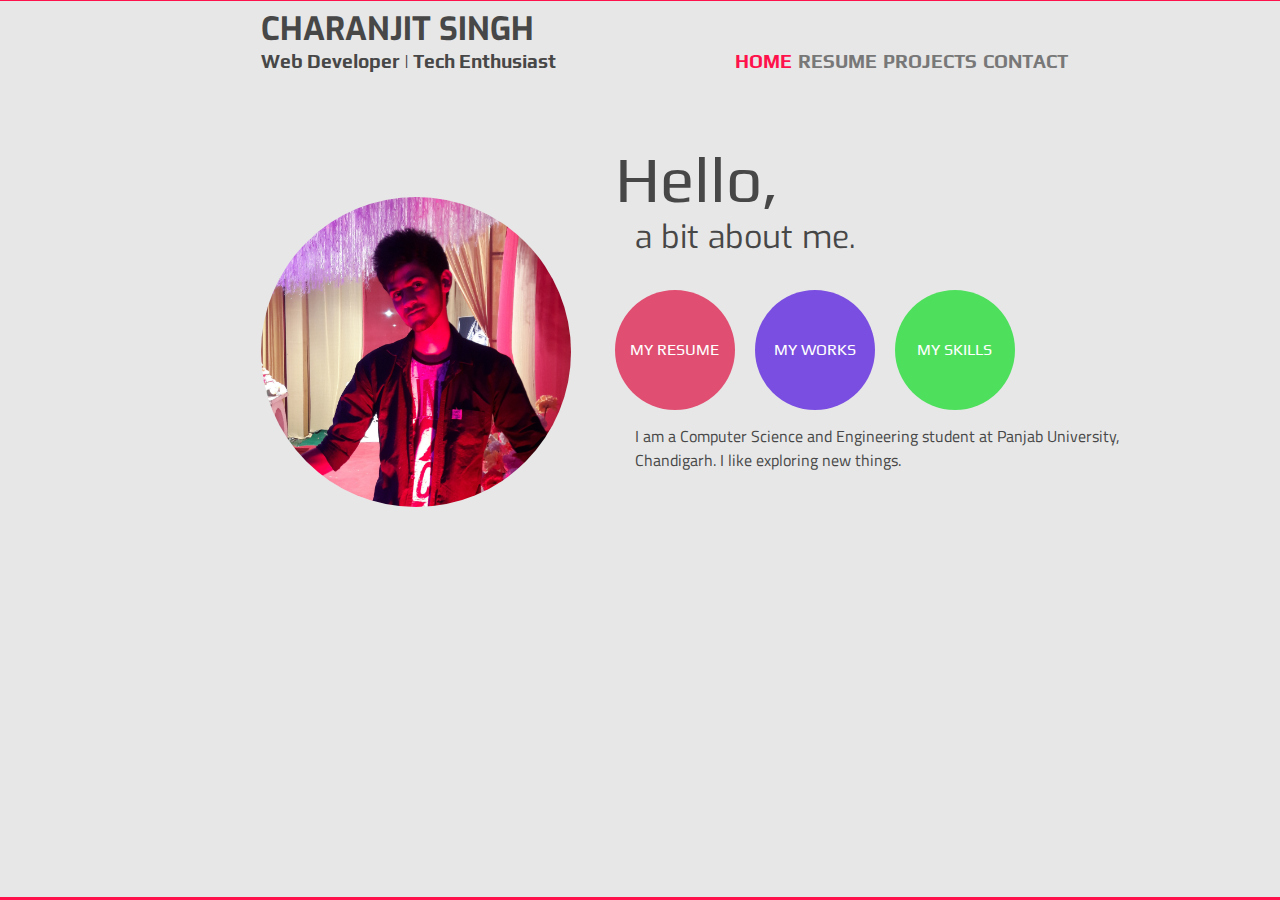
<file: index.html>
<!DOCTYPE html>
<html>
<head>
	<link href="https://fonts.googleapis.com/css?family=Exo|Play|Titillium+Web" rel="stylesheet">

	<link rel="stylesheet" type="text/css" href="style.css">
	<title>Charanjit Singh</title>
</head>
<body>

<div class="uper"></div>
<div class="content-container">
		<div class="header">
		<div class="name">
			CHARANJIT SINGH
		</div>
		<span class="title">Web Developer | Tech Enthusiast</span>
		<span class="navbar">
			<a href="#" class="selected">HOME</a>
			<a href="resume.html">RESUME</a>
			<a href="resume.html#projects">PROJECTS</a>
			<a href="contact.html">CONTACT</a>
		</span>
			
		</div>
		<div class="content">
		<div class="left-content ">
			<img src="static/image.jpeg" class="round-img">
		</div>
		<div class="right-content ">
		<h1>Hello,</h1>
		<h3>a bit about me.</h3>
		<div class="circle-holderer">
			<a class="circle-link bg-1" href="resume.html"><div>MY RESUME</div></a>
			<a class="circle-link bg-2" href="resume.html#projects"><div>MY WORKS</div></a>
			<a class="circle-link bg-3" href="resume.html"><div>MY SKILLS</div></a>
		</div>

		<div>
		<p style="margin-top: 10px"> I am a Computer Science and Engineering student at Panjab University, Chandigarh. 
		I like exploring new things. </p>
		</div>
			
		</div>
		
		</div>
</div>

<div class="footer">
	
</div>

</body>
</html>
</file>
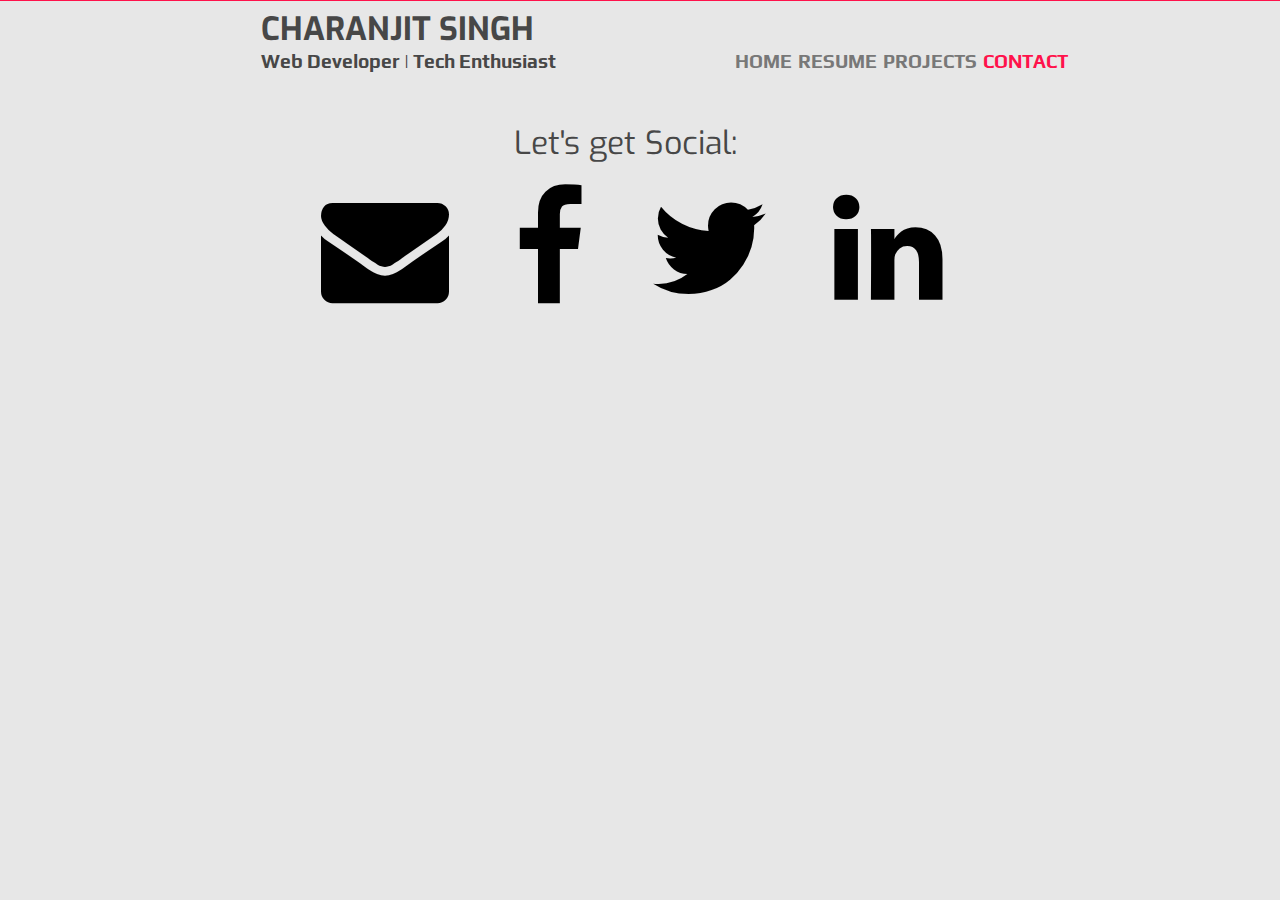
<file: contact.html>
<!DOCTYPE html>
<html>

<head>
    <link href="https://fonts.googleapis.com/css?family=Exo|Play|Titillium+Web" rel="stylesheet">
    <link rel="stylesheet" type="text/css" href="style.css">
    <link rel="stylesheet" href="https://cdnjs.cloudflare.com/ajax/libs/font-awesome/4.7.0/css/font-awesome.min.css">
    <title>Contact | Charanjit Singh</title>
</head>

<body>
    <div class="uper"></div>
    <div class="content-container">
        <div class="header">
            <div class="name">
                CHARANJIT SINGH
            </div>
            <span class="title">Web Developer | Tech Enthusiast</span>
            <span class="navbar">
			<a href="index.html" >HOME</a>
			<a href="#" >RESUME</a>
			<a href="resume.html#projects">PROJECTS</a>
			<a href="contact.html" class="selected">CONTACT</a>
		</span>
            <div class="heading-contact">Let's get Social:</div>
            <div class="icon-holder">
                <a href="mailto://charanjitdotsingh@gmail.com">
		<i class="fa fa-envelope" aria-hidden="true" ></i>
		</a>
                <a href="http://facebook.com/rahul7589244662" target="_blank">
		<i class="fa fa-facebook-f" aria-hidden="true" ></i>
		</a>
                <a href="http://twitter.com">
		<i class="fa fa-twitter" aria-hidden="true" ></i>
		</a>
                <a href="http://www.linkedin.com/in/charanjitdotsingh">
		<i class="fa fa-linkedin" aria-hidden="true" ></i>
</a>
            </div>
</body>

</html>
</file>
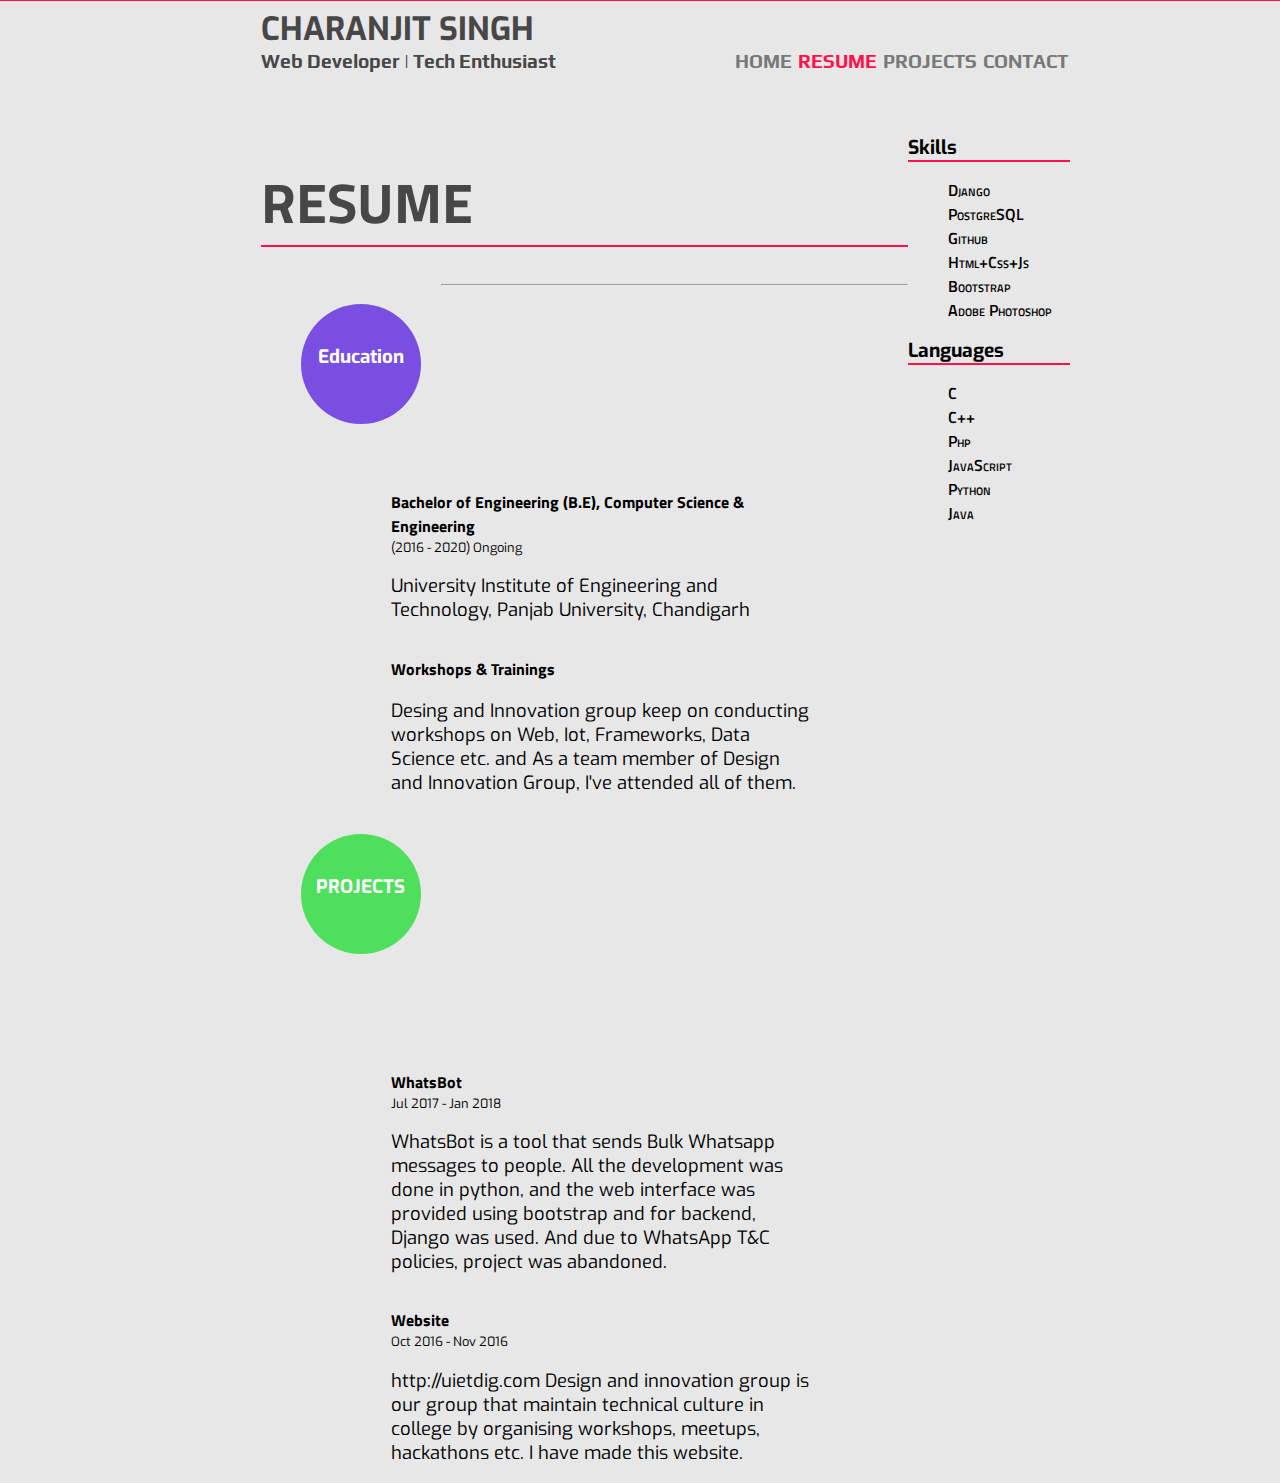
<file: resume.html>
<!DOCTYPE html>
<html>

<head>
    <link href="https://fonts.googleapis.com/css?family=Exo|Play|Titillium+Web" rel="stylesheet">
    <link rel="stylesheet" type="text/css" href="style.css">
    <title>Resume | Charanjit Singh</title>
</head>

<body>
    <div class="uper"></div>
    <div class="content-container">
        <div class="header">
            <div class="name">
                CHARANJIT SINGH
            </div>
            <span class="title">Web Developer | Tech Enthusiast</span>
            <span class="navbar">
			<a href="index.html" >HOME</a>
			<a href="#" class="selected">RESUME</a>
			<a href="#projects">PROJECTS</a>
			<a href="contact.html">CONTACT</a>
		</span>
        </div>
        <div class="content-resume">
            <div class="resume-pane">
                <h1>RESUME</h1>
                <ul class="resume-items">
                    <li>
                        <div style="background-color: #7A4EE0; margin-bottom: 50px;">
                            <h3>Education</h3></div>
                        <ul class="job">
                            <li>
                                <h3>Bachelor of Engineering (B.E), Computer Science &amp; Engineering </h3>
                                <span class="duration">(2016 - 2020) Ongoing</span>
                                <p>University Institute of Engineering and Technology, Panjab University, Chandigarh</p>
                            </li>
                            <li>
                                <h3>Workshops &amp; Trainings</h3>
                                <span class="duration"></span>
                                <p>Desing and Innovation group keep on conducting workshops on Web, Iot, Frameworks, Data Science etc. and As a team member of Design and Innovation Group, I've attended all of them.</p>
                            </li>
                        </ul>
                    </li>
                    <hr>
                    <li>
                        <div style="background-color: #4EE05D; margin-bottom: 100px; " id="projects">
                            <h3>PROJECTS</h3></div>
                        <ul class="job">
                            <li>
                                <h3>WhatsBot</h3>
                                <span class="duration">Jul 2017 - Jan 2018</span>
                                <p>WhatsBot is a tool that sends Bulk Whatsapp messages to people. All the development was done in python, and the web interface was provided using bootstrap and for backend, Django was used. And due to WhatsApp T&amp;C policies, project was abandoned.</p>
                            </li>
                            <li>
                                <h3>Website</h3>
                                <span class="duration">Oct 2016 - Nov 2016</span>
                                <p>http://uietdig.com Design and innovation group is our group that maintain technical culture in college by organising workshops, meetups, hackathons etc. I have made this website.</p>
                            </li>
                        </ul>
                    </li>
                </ul>
            </div>
            <div class="skills-pane">
                <h1>Skills</h1>
                <ul>
                    <li>Django</li>
                    <li>PostgreSQL</li>
                    <li>Github</li>
                    <li>Html+Css+Js</li>
                    <li>Bootstrap</li>
                    <li>Adobe Photoshop</li>
                </ul>
                <h1>Languages</h1>
                <ul>
                    <li>C</li>
                    <li>C++</li>
                    <li>Php</li>
                    <li>JavaScript</li>
                    <li>Python</li>
                    <li>Java</li>
                </ul>
            </div>
        </div>
    </div>
</body>

</html>
</file>
<file: style.css>
body {
	background-color: #e7e7e7;
}

div.content-container{
	width: 80%;
	margin-left: 20%;
}
.name{
	font-family: 'Exo', sans-serif ;
	font-size: 200%;
	font-weight: bold;
	color:#474747;
}
.title {
	font-family: 'Play', sans-serif;
	font-weight: bold;
	font-size: 120%;
	color: #474747;
}
.navbar{
	float: right;
	margin-right: 20%;
}
.navbar a{
	margin-right: 2px;
	text-decoration: none;
	font-family: 'Play', sans-serif;
	color: #787878;
	font-size: 120%;
	font-weight: bold;
}
.navbar a:hover{
	color: #FF124B;
}
a.selected{
 color: #FF124B;
}

.left-content{
	width: 35%;
	float: left;
}
.right-content{
	width: 65%;
	float: left;
}
.round-img{
	margin-top: 75px;
	border-radius: 50%;
	height: 310px;
	object-fit: cover;
}
.content{
	margin-top: 50px ; 

}
.right-content h1{
	font-family: 'Play', sans-serif;
	color: #474747;
	font-size: 400%;
	margin: 20px 0 0 0;
	font-weight: normal;

}
.right-content h3{
	font-family: 'Exo', sans-serif;
	color: #474747;
	font-size: 200%;
	margin-top: 0;
	margin-left: 20px;
	padding: 0;
	font-weight: normal;
}

.circle-link{
	width: 25%;
	float: left;
	border-radius: 50%;
	height: 120px;
	width: 120px;
	text-align: center;
	margin-right: 20px;
	text-decoration: none;
    transition: background-color 0.5s ease-out;
}

.bg-1{
	background-color: #E04E71;
}
.bg-2{
	background-color: #7A4EE0;
}
.bg-3{
	background-color: #4EE05D;
}
.circle-link div{
	
	margin-top: 50px;

	font-family: 'Play', sans-serif;
	color: #fff;
	text-decoration: none;
}
.circle-link:hover{
 background-color: #FF124B;
}

.circle-link div:hover{
	font-size: 110%;
}
.footer {
    position: fixed;
    left: 0;
    bottom: 0;
    width: 100%;
 background-color: #FF124B;
    color: white;	
    height: 3px;
    text-align: center;
}
.uper {
    position: fixed;
    top: 0;
    left: 0;
    margin: 0px;
    width: 100%;
 background-color: #FF124B;
    color: white;	
    height: 1px;
    text-align: center;
}
.circle-holderer{
	display: inline-block;
}
.right-content p{

	font-family: 'Titillium Web', sans-serif;
	font-size: 100%;
	color: #474747;
	margin-left: 20px;
	padding-right: 20%;

}
.resume-pane{

width: 80%;

float: left;

}
.skills-pane{

width: 20%;
float: left;
}
.content-resume{
	margin-top: 50px;
	width: 80%;
}
.resume-pane h1{
	font-family: 'Titillium Web',sans-serif;
	color: #474747;
	font-size: 350%;

	border-bottom: 2px solid #FF124B;

}

.resume-items > li{
	/*Border top*/

}
.resume-items > li > div{
/*Circle */
width: 10%;
float: left;
	border-radius: 50%;
	height: 120px;
	width: 120px;
	text-align: center;
	margin-right: 20px;
	margin-top: 20px;
    transition: background-color 0.5s ease-out;

}
.resume-items > li > div >h3{
	margin-top: 40px;
	font-family: 'Exo',sans-serif;
	color: white;
}

.job > li{
	width: 75%;
	float: left;
	margin-left: 50px;
	/*padding top down*/

}
.job > li >h3{
	/*add job heading styling*/
	font-family: 'Titillium Web',sans-serif;
	font-size: 100%;
	margin-bottom: 0px;	
	padding-bottom: 0px; 
}
.job > li > span{
	/*add duration spanning here*/
	font-family: 'Exo', sans-serif;
	font-size: 80%;

}
.job > li > p{
	/*add content spanning here.*/
	font-family: 'Exo', sans-serif;
	font-size: 115%;
}
ul{
	list-style: none;
}

.skills-pane h1{
	font-family: 'Exo',sans-serif;
	font-size: 120%;
	border-bottom: 2px solid #FF124B;
}
.skills-pane ul > li{
	font-family: 'Titillium Web', sans-serif;
	font-weight: 520;
	font-variant: small-caps; 
}
.heading-contact{
	font-family: 'Exo', sans-serif;
	font-size: 200%;
	color: #474747;
	margin-top: 50px;
	margin-left: 25%;
}
.icon-holder >a> i{
	font-size: 800%;
	margin-left: 60px;
	margin-top: 20px;
}
a{
	text-decoration: none;
	color: black;
}
</file>
